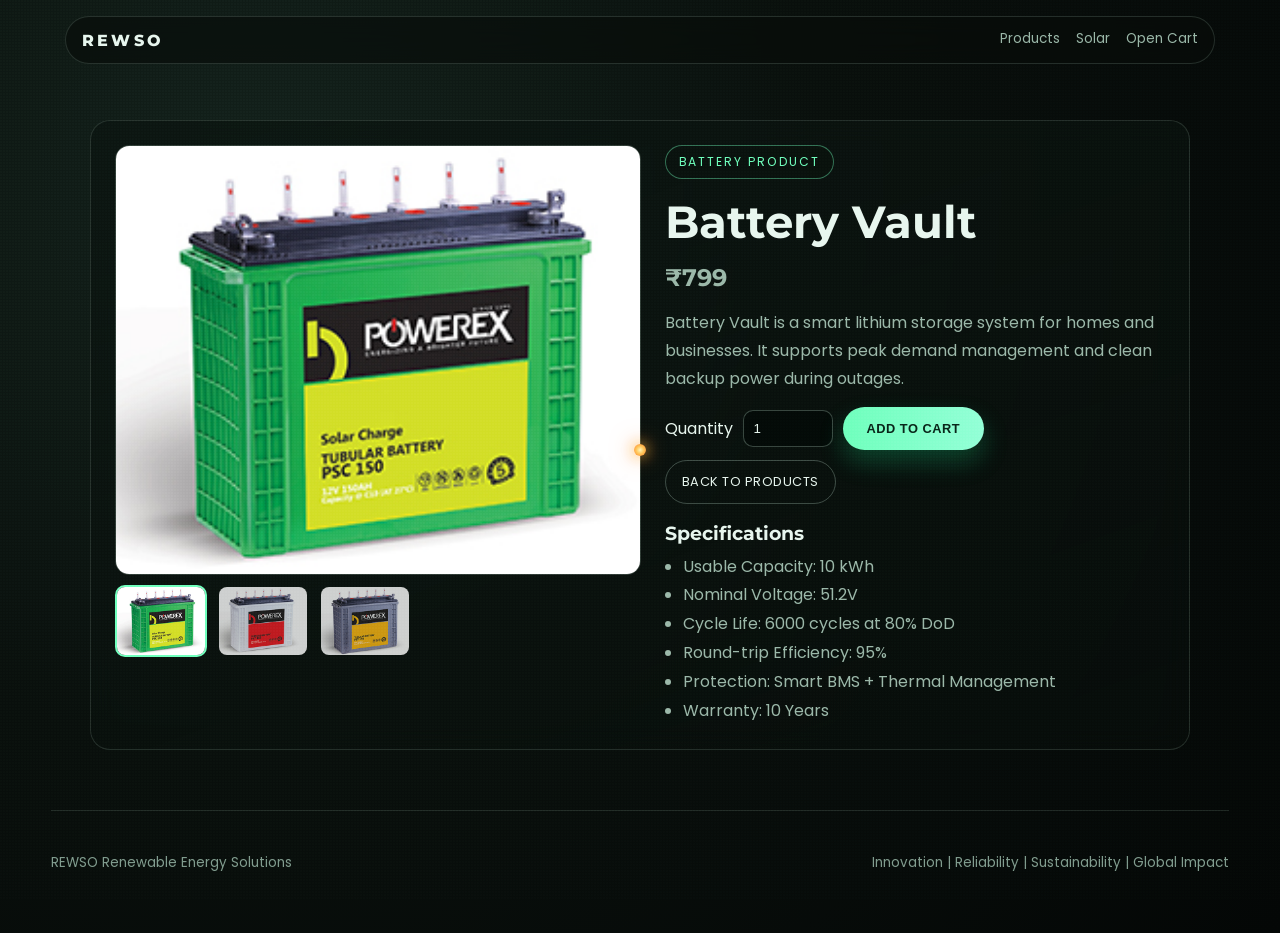
<file: battery.html>
<!DOCTYPE html>
<html lang="en">
<head>
  <meta charset="UTF-8" />
  <meta name="viewport" content="width=device-width, initial-scale=1.0" />
  <title>REWSO | Battery Vault</title>
  <meta name="description" content="Battery Vault specifications and cart actions." />
  <link rel="preconnect" href="https://fonts.googleapis.com">
  <link rel="preconnect" href="https://fonts.gstatic.com" crossorigin>
  <link href="https://fonts.googleapis.com/css2?family=Montserrat:wght@400;600;700;800&family=Poppins:wght@400;500;600;700&display=swap" rel="stylesheet">
  <link rel="stylesheet" href="style.css">
  <style>
    .page-shell{width:min(1100px,92vw);margin:120px auto 60px}
    .product-card{padding:24px}
    .product-layout{display:grid;grid-template-columns:1.05fr 1fr;gap:24px;align-items:start}
    .gallery-main{width:100%;height:430px;object-fit:cover;border-radius:14px;border:1px solid rgba(154,183,168,.25);transition:opacity .35s ease,transform .35s ease;transform-origin:center center}
    .gallery-main.is-switching{opacity:.35;transform:scale(1.02)}
    .thumbs{display:flex;gap:10px;margin-top:10px;overflow:auto;padding-bottom:4px}
    .thumb{width:92px;height:72px;object-fit:cover;border-radius:10px;border:2px solid transparent;cursor:pointer;opacity:.8;transition:.2s}
    .thumb:hover{opacity:1}
    .thumb.active{opacity:1;border-color:var(--greenSoft)}
    .product-title{font-family:Montserrat,sans-serif;font-size:clamp(1.7rem,4vw,2.8rem);line-height:1.15}
    .price{font:700 1.5rem Montserrat,sans-serif;color:var(--greenSoft);margin:8px 0 10px}
    .spec-list{padding-left:18px;color:var(--muted);line-height:1.8}
    .actions{display:flex;gap:10px;align-items:center;flex-wrap:wrap;margin-top:14px}
    .qty{width:90px;padding:10px;border-radius:10px;border:1px solid rgba(154,183,168,.35);background:rgba(4,9,7,.7);color:var(--text)}
    .btn-secondary{padding:12px 16px;border-radius:999px;border:1px solid rgba(154,183,168,.35);color:var(--text);font-size:.8rem;text-transform:uppercase;letter-spacing:.04em}
    @media(max-width:900px){.product-layout{grid-template-columns:1fr}.gallery-main{height:320px}}
  </style>
</head>
<body>
  <div class="grain" aria-hidden="true"></div>
  <div class="cursor-dot" aria-hidden="true"></div>

  <div class="nav">
    <a href="index.html#home" class="brand magnetic">REWSO</a>
    <button class="nav-toggle" aria-label="Toggle menu">&#9776;</button>
    <div class="nav-links">
      <a href="products.html" class="nav-link magnetic">Products</a>
      <a href="solar.html" class="nav-link magnetic">Solar</a>
      <a href="cart.html" class="nav-link magnetic">Open Cart</a>
    </div>
  </div>

  <main class="page-shell">
    <article class="service-card product-card reveal-up">
      <div class="product-layout">
        <section id="batteryGallery">
          <img id="batteryMainImage" class="gallery-main" src="assets\images\products\BR-0.jpg" alt="Battery storage unit">
          <div class="thumbs">
            <img class="thumb active" src="assets\images\products\BR-0.jpg" data-full="assets\images\products\BR-0.jpg" alt="Battery thumbnail 1">
            <img class="thumb" src="assets\images\products\BR-144.jpg" data-full="assets\images\products\BR-144.jpg" alt="Battery thumbnail 2">
            <img class="thumb" src="assets\images\products\BR-147.jpg" data-full="assets\images\products\BR-147.jpg" alt="Battery thumbnail 3">
          </div>
        </section>

        <section>
          <span class="tag">Battery Product</span>
          <h1 class="product-title">Battery Vault</h1>
          <p class="price">₹799</p>
          <p>Battery Vault is a smart lithium storage system for homes and businesses. It supports peak demand management and clean backup power during outages.</p>
          <div class="actions">
            <label for="qty-battery">Quantity</label>
            <input id="qty-battery" class="qty" type="number" min="1" value="1">
            <button class="btn magnetic" id="addBattery" type="button">Add To Cart</button>
            <a class="btn-secondary magnetic" href="products.html">Back To Products</a>
          </div>
          <h3 style="font-family:Montserrat,sans-serif;margin:18px 0 8px">Specifications</h3>
          <ul class="spec-list">
            <li>Usable Capacity: 10 kWh</li>
            <li>Nominal Voltage: 51.2V</li>
            <li>Cycle Life: 6000 cycles at 80% DoD</li>
            <li>Round-trip Efficiency: 95%</li>
            <li>Protection: Smart BMS + Thermal Management</li>
            <li>Warranty: 10 Years</li>
          </ul>
        </section>
      </div>
    </article>
  </main>

  <footer><span>REWSO Renewable Energy Solutions</span><span>Innovation | Reliability | Sustainability | Global Impact</span></footer>

  <script>
    const CART_KEY = "rewso_cart";
    function readCart() { try { return JSON.parse(localStorage.getItem(CART_KEY)) || []; } catch { return []; } }
    function writeCart(cart) { localStorage.setItem(CART_KEY, JSON.stringify(cart)); }

    function initThumbGallery(rootId, mainId) {
      const root = document.getElementById(rootId);
      const main = document.getElementById(mainId);
      if (!root || !main) return;
      const thumbs = [...root.querySelectorAll(".thumb")];
      thumbs.forEach((thumb) => {
        thumb.addEventListener("click", () => {
          const full = thumb.dataset.full || thumb.src;
          if (main.src === full) return;
          main.classList.add("is-switching");
          const finish = () => main.classList.remove("is-switching");
          main.addEventListener("load", finish, { once: true });
          main.addEventListener("error", finish, { once: true });
          main.src = full;
          thumbs.forEach((t) => t.classList.remove("active"));
          thumb.classList.add("active");
        });
      });
    }

    document.getElementById("addBattery").addEventListener("click", () => {
      const qty = Math.max(1, Number(document.getElementById("qty-battery").value || 1));
      const cart = readCart();
      const item = cart.find((x) => x.id === "battery");
      if (item) item.qty += qty;
      else cart.push({ id: "battery", name: "Battery Vault", price: 799, qty });
      writeCart(cart);
      alert("Battery Vault added to cart.");
      window.location.href = "cart.html";
    });

    initThumbGallery("batteryGallery", "batteryMainImage");
  </script>
  <script src="script.js" defer></script>
</body>
</html>
</file>
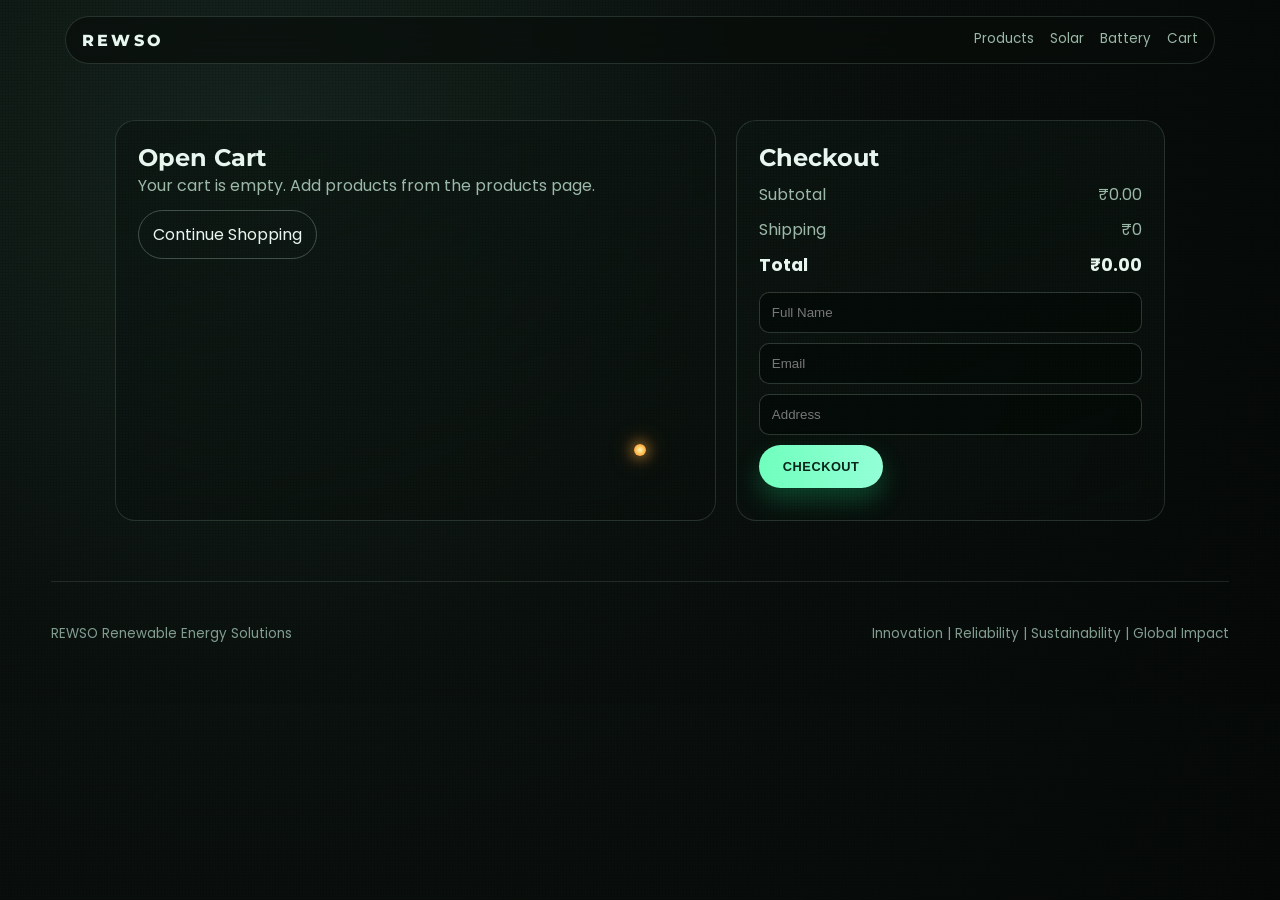
<file: cart.html>
<!DOCTYPE html>
<html lang="en">
<head>
  <meta charset="UTF-8" />
  <meta name="viewport" content="width=device-width, initial-scale=1.0" />
  <title>REWSO | Cart & Checkout</title>
  <meta name="description" content="Review cart items and checkout." />
  <link rel="preconnect" href="https://fonts.googleapis.com">
  <link rel="preconnect" href="https://fonts.gstatic.com" crossorigin>
  <link href="https://fonts.googleapis.com/css2?family=Montserrat:wght@400;600;700;800&family=Poppins:wght@400;500;600;700&display=swap" rel="stylesheet">
  <link rel="stylesheet" href="style.css">
  <style>
    .cart-shell{width:min(1050px,92vw);margin:120px auto 60px;display:grid;grid-template-columns:1.4fr 1fr;gap:20px}
    .panel{padding:22px}
    .cart-item{display:grid;grid-template-columns:1fr auto auto auto;gap:10px;align-items:center;padding:12px;border:1px solid rgba(154,183,168,.2);border-radius:12px;margin-bottom:10px}
    .qty{width:72px;padding:8px;border-radius:8px;border:1px solid rgba(154,183,168,.35);background:rgba(4,9,7,.7);color:var(--text)}
    .remove{background:none;border:1px solid rgba(255,154,154,.5);color:#ff9a9a;padding:8px 12px;border-radius:999px;cursor:pointer}
    .summary-line{display:flex;justify-content:space-between;margin:10px 0;color:var(--muted)}
    .summary-line.total{font-weight:700;color:var(--text);font-size:1.1rem}
    .checkout-form input{width:100%;margin-bottom:10px;padding:12px;border-radius:10px;border:1px solid rgba(154,183,168,.25);background:rgba(4,9,7,.7);color:var(--text)}
    .empty{color:var(--muted)}
    @media(max-width:900px){.cart-shell{grid-template-columns:1fr}.cart-item{grid-template-columns:1fr auto}}
  </style>
</head>
<body>
  <div class="grain" aria-hidden="true"></div>
  <div class="cursor-dot" aria-hidden="true"></div>

  <div class="nav">
    <a href="index.html#home" class="brand magnetic">REWSO</a>
    <button class="nav-toggle" aria-label="Toggle menu">&#9776;</button>
    <div class="nav-links">
      <a href="products.html" class="nav-link magnetic">Products</a>
      <a href="solar.html" class="nav-link magnetic">Solar</a>
      <a href="battery.html" class="nav-link magnetic">Battery</a>
      <a href="cart.html" class="nav-link magnetic">Cart</a>
    </div>
  </div>

  <main class="cart-shell">
    <section class="service-card panel reveal-up">
      <h2 style="font-family:Montserrat,sans-serif">Open Cart</h2>
      <p class="empty" id="emptyState" style="display:none">Your cart is empty. Add products from the products page.</p>
      <div id="cartItems"></div>
      <a href="products.html" class="btn-secondary magnetic" style="display:inline-block;margin-top:10px;padding:11px 14px;border:1px solid rgba(154,183,168,.35);border-radius:999px">Continue Shopping</a>
    </section>

    <aside class="service-card panel reveal-up">
      <h2 style="font-family:Montserrat,sans-serif">Checkout</h2>
      <div class="summary-line"><span>Subtotal</span><span id="subtotal">₹0</span></div>
      <div class="summary-line"><span>Shipping</span><span>₹0</span></div>
      <div class="summary-line total"><span>Total</span><span id="total">₹0</span></div>

      <form id="checkoutForm" class="checkout-form" style="margin-top:14px">
        <input type="text" id="customerName" placeholder="Full Name" required>
        <input type="email" id="customerEmail" placeholder="Email" required>
        <input type="text" id="customerAddress" placeholder="Address" required>
        <button class="btn magnetic" type="submit">Checkout</button>
      </form>
      <p id="checkoutMsg" style="margin-top:10px;color:var(--greenSoft)"></p>
    </aside>
  </main>

  <footer><span>REWSO Renewable Energy Solutions</span><span>Innovation | Reliability | Sustainability | Global Impact</span></footer>

  <script>
    const CART_KEY = "rewso_cart";

    function readCart() {
      try { return JSON.parse(localStorage.getItem(CART_KEY)) || []; } catch { return []; }
    }

    function writeCart(cart) {
      localStorage.setItem(CART_KEY, JSON.stringify(cart));
    }

    function money(n) { return `₹${n.toFixed(2)}`; }

    function renderCart() {
      const cartItems = document.getElementById("cartItems");
      const emptyState = document.getElementById("emptyState");
      const subtotalEl = document.getElementById("subtotal");
      const totalEl = document.getElementById("total");
      const cart = readCart();

      cartItems.innerHTML = "";

      if (!cart.length) {
        emptyState.style.display = "block";
      } else {
        emptyState.style.display = "none";
        cart.forEach((item) => {
          const row = document.createElement("div");
          row.className = "cart-item";
          row.innerHTML = `
            <div>
              <strong>${item.name}</strong><br>
              <small style="color:var(--muted)">${money(item.price)} each</small>
            </div>
            <input class="qty" type="number" min="1" value="${item.qty}" data-id="${item.id}">
            <strong>${money(item.price * item.qty)}</strong>
            <button class="remove" data-remove="${item.id}" type="button">Remove</button>
          `;
          cartItems.appendChild(row);
        });
      }

      const subtotal = cart.reduce((sum, item) => sum + item.price * item.qty, 0);
      subtotalEl.textContent = money(subtotal);
      totalEl.textContent = money(subtotal);

      document.querySelectorAll(".qty[data-id]").forEach((input) => {
        input.addEventListener("change", () => {
          const id = input.dataset.id;
          const qty = Math.max(1, Number(input.value || 1));
          const updated = readCart().map((item) => item.id === id ? { ...item, qty } : item);
          writeCart(updated);
          renderCart();
        });
      });

      document.querySelectorAll("button[data-remove]").forEach((btn) => {
        btn.addEventListener("click", () => {
          const id = btn.dataset.remove;
          const updated = readCart().filter((item) => item.id !== id);
          writeCart(updated);
          renderCart();
        });
      });
    }

    document.getElementById("checkoutForm").addEventListener("submit", (e) => {
      e.preventDefault();
      const cart = readCart();
      const msg = document.getElementById("checkoutMsg");
      if (!cart.length) {
        msg.textContent = "Add at least one product before checkout.";
        return;
      }
      localStorage.removeItem(CART_KEY);
      renderCart();
      e.target.reset();
      msg.textContent = "Checkout complete. Order placed successfully.";
    });

    document.addEventListener("DOMContentLoaded", renderCart);
  </script>
  <script src="script.js" defer></script>
</body>
</html>
</file>
<file: style.css>
:root{--bg:#060b09;--text:#e7f6ee;--muted:#9ab7a8;--green:#12d27f;--greenSoft:#6effbc;--orange:#ff8a31;--blue:#36cfff;--ring:rgba(110,255,188,.35)}
    *{margin:0;padding:0;box-sizing:border-box}
    html,body{min-height:100%;background:radial-gradient(circle at 20% 20%,#13211b 0%,#090f0c 45%,#040706 100%);color:var(--text);font-family:Poppins,sans-serif;overflow-x:hidden}
    a{text-decoration:none;color:inherit} img{display:block;max-width:100%;object-fit:cover}
    .grain{position:fixed;inset:0;pointer-events:none;z-index:2;opacity:.08;background-image:radial-gradient(circle at 1px 1px,#fff 1px,transparent 0);background-size:3px 3px;mix-blend-mode:soft-light}
    .cursor-dot,.cursor-ring{position:fixed;top:0;left:0;pointer-events:none;border-radius:50%;transform:translate(-50%,-50%);z-index:1000}
    .cursor-dot{width:12px;height:12px;background:radial-gradient(circle,#fff6be 0%,#ffc95e 42%,#ff7f26 100%);box-shadow:0 0 14px rgba(255,188,72,.95),0 0 25px rgba(255,104,26,.65);animation:flicker 170ms infinite alternate;}
    .cursor-ember{position:fixed;left:0;top:0;width:8px;height:8px;border-radius:50%;pointer-events:none;z-index:999;transform:translate(-50%,-50%);background:radial-gradient(circle,rgba(255,245,179,.95) 0%,rgba(255,147,38,.85) 55%,rgba(255,74,21,.6) 100%);animation:ember 560ms ease-out forwards;}
    body.cursor-hidden .cursor-dot{opacity:0}
    .cursor-ring.active{width:64px;height:64px;border-color:rgba(255,140,0,.8);box-shadow:0 0 32px rgba(255,140,0,.4);}
    @keyframes flicker{from{transform:translate(-50%,-50%) scale(1)}to{transform:translate(-50%,-50%) scale(1.1)}}
    @keyframes ember{0%{opacity:1;transform:translate(-50%,-50%) scale(1)}100%{opacity:0;transform:translate(-50%,-76%) scale(.2)}}
    .preloader{position:fixed;inset:0;z-index:1100;display:grid;place-items:center;background:linear-gradient(145deg,#040806,#101b15);transition:opacity .8s}
    .preloader.hide{opacity:0;pointer-events:none}
    .loader-wrap{text-align:center;width:min(460px,86vw)}
    .logo{font:800 clamp(2rem,8vw,4.2rem)/1 Montserrat,sans-serif;letter-spacing:.35em;color:transparent;background:linear-gradient(90deg,var(--greenSoft),var(--orange),var(--blue));background-clip:text;-webkit-background-clip:text;text-shadow:0 0 36px rgba(18,210,127,.4)}
    .battery{margin-top:20px;border:1px solid rgba(154,183,168,.6);border-radius:18px;padding:4px;position:relative;height:24px}
    .battery::after{content:"";position:absolute;right:-9px;top:5px;width:5px;height:12px;border-radius:3px;background:rgba(154,183,168,.65)}
    .battery-fill{height:100%;width:0;border-radius:12px;background:linear-gradient(90deg,var(--green),var(--orange),var(--blue));box-shadow:0 0 20px rgba(18,210,127,.45)}
    .preloader p{margin-top:12px;font-size:.82rem;letter-spacing:.08em;text-transform:uppercase;color:var(--muted)}
    .nav{position:fixed;top:16px;left:50%;transform:translateX(-50%);z-index:200;width:min(1150px,94vw);padding:12px 16px;border:1px solid rgba(154,183,168,.2);border-radius:999px;background:rgba(8,13,10,.65);backdrop-filter:blur(12px);display:flex;justify-content:space-between;align-items:center}
    .brand{font:800 1rem Montserrat,sans-serif;letter-spacing:.2em}
    .nav-toggle{display:none;background:none;border:0;color:var(--text);font-size:1.6rem;cursor:pointer}
    .nav-links{display:flex;gap:16px;flex-wrap:wrap;font-size:.84rem;color:var(--muted)}
    .nav-links a{position:relative;padding-bottom:2px}.nav-links a::after{content:"";position:absolute;left:0;bottom:0;height:1px;width:0;background:var(--greenSoft);transition:.24s}.nav-links a:hover{color:var(--text)}.nav-links a:hover::after{width:100%}
    .section{width:min(1200px,92vw);margin:0 auto;padding:120px 0;position:relative;z-index:3}
    .tag{display:inline-block;font-size:.76rem;letter-spacing:.16em;text-transform:uppercase;color:var(--greenSoft);border:1px solid rgba(110,255,188,.4);border-radius:999px;padding:7px 13px;margin-bottom:18px;background:rgba(10,18,14,.4)}
    .hero{height:100vh;display:grid;place-items:center;/* remove extra top padding so background spans full viewport */padding-top:0;overflow:hidden;position:relative;/* ensure full width independent of .section rules */width:100vw;margin:0;padding:0;} /* use fixed viewport height rather than min-height to avoid gaps */
    #earth-canvas{position:absolute;inset:0;z-index:0;opacity:.65;pointer-events:none;width:100%;height:100%;/* ensure canvas covers full viewport */}
/* generic rule so any future hero image/video expands full screen */
.hero img, .hero video, .hero canvas{position:absolute;inset:0;width:100vw;height:100vh;object-fit:cover;} /* ensure full viewport coverage */
    .hero-overlay{position:absolute;inset:0;z-index:1;pointer-events:none;background:radial-gradient(circle at 70% 28%,rgba(54,207,255,.18),transparent 40%),radial-gradient(circle at 28% 64%,rgba(255,138,49,.16),transparent 42%),linear-gradient(180deg,rgba(6,11,9,.28),rgba(6,11,9,.88))}
    .hero-content{position:relative;z-index:3;max-width:880px;text-align:center}
    .hero h1{font:800 clamp(2.1rem,6vw,5rem)/1.08 Montserrat,sans-serif;margin-bottom:18px}
    .hero p{font-size:clamp(1rem,2.2vw,1.35rem);color:var(--muted);max-width:700px;margin:0 auto 28px}
    .btn{display:inline-flex;align-items:center;justify-content:center;border:0;color:#082418;background:linear-gradient(90deg,var(--greenSoft),#92ffd6);font-weight:700;letter-spacing:.04em;text-transform:uppercase;font-size:.8rem;border-radius:999px;padding:14px 24px;position:relative;overflow:hidden;box-shadow:0 12px 24px rgba(18,210,127,.25)}
    .btn::after{content:"";position:absolute;inset:0;background:linear-gradient(120deg,transparent 20%,rgba(255,255,255,.65),transparent 75%);transform:translateX(-120%);transition:.45s}.btn:hover::after{transform:translateX(130%)}
    .parallax,.particle{position:absolute;pointer-events:none;z-index:1}.parallax{width:clamp(140px,24vw,340px);height:clamp(70px,10vw,120px);border-radius:999px;filter:blur(25px);background:linear-gradient(90deg,rgba(154,183,168,.1),rgba(54,207,255,.12))}.particle{width:8px;height:8px;border-radius:50%;background:var(--greenSoft);box-shadow:0 0 18px rgba(110,255,188,.8)}
    .about-grid,.services-grid,.stats{display:grid;gap:16px}
    .about-grid{grid-template-columns:repeat(2,minmax(0,1fr));gap:26px}
    .services-grid{grid-template-columns:repeat(4,minmax(0,1fr))}
    .stats{grid-template-columns:repeat(4,minmax(0,1fr));gap:14px}
    .glass,.service-card,.stat-card,.team-card,.contact-panel{border:1px solid rgba(154,183,168,.18);border-radius:20px;background:linear-gradient(160deg,rgba(11,20,16,.82),rgba(8,14,11,.58));backdrop-filter:blur(12px)}
    .glass{padding:28px}.glass h3{font:700 1.2rem Montserrat,sans-serif;margin-bottom:12px}.glass p,.service-card p,.scene p,.team-intro p{color:var(--muted);line-height:1.75}
    .service-card{padding:20px;min-height:220px;position:relative;overflow:hidden;transition:.28s;isolation:isolate}.service-card:hover{transform:translateY(-8px);border-color:rgba(110,255,188,.45)}
    .service-card::before{content:"";position:absolute;inset:-20%;background:radial-gradient(circle at var(--mx,50%) var(--my,50%),rgba(18,210,127,.24),transparent 46%);opacity:0;transition:.24s;z-index:-1}.service-card:hover::before{opacity:1}
    .icon{width:52px;height:52px;border-radius:14px;display:grid;place-items:center;font:700 1.1rem Montserrat,sans-serif;margin-bottom:14px;background:linear-gradient(140deg,rgba(18,210,127,.3),rgba(54,207,255,.2));border:1px solid rgba(110,255,188,.35)}
    .service-card h4,.stat-card h3,.scene h3,.team-intro h2,.team-card h4{font-family:Montserrat,sans-serif}

.team-card h4{font-size:clamp(1rem,2vw,1.3rem);margin:6px 0 4px;word-break:break-word}
    .stat-card{padding:8px 12px;text-align:center;box-shadow:0 0 24px rgba(18,210,127,.35);min-width:120px;height:120px;display:flex;flex-direction:column;justify-content:center}.stat-card h3{font-size:clamp(1.4rem,3vw,2rem);margin:0}.stat-card p{color:var(--muted);font-size:.78rem;letter-spacing:.08em;text-transform:uppercase;margin:4px 0 0}
    .story{width:100%;max-width:100%;margin:0}.story-title{width:min(1200px,92vw);margin:0 auto;padding:80px 0 16px}
    .scene{min-height:85vh;display:grid;place-items:center;position:relative;overflow:hidden;border-block:1px solid rgba(154,183,168,.1)}
    .scene-bg{position:absolute;inset:0;z-index:1;background-size:cover;background-position:center;opacity:.94;filter:brightness(.5) saturate(1.08)}
    .scene-overlay{position:absolute;inset:0;background:linear-gradient(180deg,rgba(7,10,9,.3),rgba(6,10,8,.9));z-index:2}
    .scene-content{width:min(1000px,90vw);display:flex;justify-content:space-between;align-items:flex-end;gap:18px;padding-bottom:60px;position:relative;z-index:3}
    .scene h3{font-size:clamp(1.4rem,4vw,2.6rem);max-width:540px}.scene p{max-width:380px;text-align:right;font-size:.95rem}
    .energy-lines,.wind-lines{position:absolute;inset:0;z-index:2;pointer-events:none}
    .energy-lines path,.wind-lines path{fill:none;stroke-width:2.2;stroke-linecap:round;stroke-dasharray:600;stroke-dashoffset:600;filter:drop-shadow(0 0 8px rgba(54,207,255,.8))}
    .energy-lines path{stroke:var(--orange)} .wind-lines path{stroke:var(--blue)}
    .turbine{position:absolute;width:120px;height:220px;z-index:2;opacity:.95;pointer-events:none}
/* helper modifiers for placement */
.hero .turbine.left{left:8%;bottom:20%;}
.hero .turbine.right{right:8%;bottom:20%;}
/* smaller turbines that appear inside secondary sections */
.section-turbine{position:absolute;z-index:2;opacity:.6;pointer-events:none}
.section-turbine[style]{/* inline style placement remains primary */}
    .mast{width:8px;height:140px;background:linear-gradient(#c6d7ce,#71867b);margin:80px auto 0;border-radius:5px}
    .hub{width:24px;height:24px;border-radius:50%;background:#dff4ea;position:absolute;top:68px;left:50%;transform:translateX(-50%)}
    .blade-wrap{width:130px;height:130px;position:absolute;top:14px;left:50%;transform:translateX(-50%);transform-origin:center}
    .blade{position:absolute;width:9px;height:62px;left:50%;top:4px;transform-origin:bottom center;border-radius:8px;background:linear-gradient(#f3fff9,#88a79a)}
    .blade:nth-child(1){transform:translateX(-50%) rotate(0)} .blade:nth-child(2){transform:translateX(-50%) rotate(120deg)} .blade:nth-child(3){transform:translateX(-50%) rotate(240deg)}
    .team-intro{text-align:center;margin-bottom:60px}.team-intro h2{font-size:clamp(1.9rem,5vw,3.1rem);margin-bottom:10px}
    .team-grid{display:grid;gap:16px;grid-template-columns:repeat(auto-fill,200px);grid-auto-rows:200px;justify-content:center}
/* row-* wrappers no longer needed but keep for backward compatibility */
.row-3,.row-4{display:grid;gap:16px}
.row-3{grid-template-columns:repeat(3,200px);grid-auto-rows:200px;justify-content:center}
.row-4{grid-template-columns:repeat(4,200px);grid-auto-rows:200px;justify-content:center}
    .team-card{padding:18px;aspect-ratio:1/1;/* keep square */width:200px;/* increased size for more space */position:relative;overflow:hidden;transform-style:preserve-3d;transition:.2s;display:flex;flex-direction:column;align-items:center;justify-content:center;text-align:center;}
    .team-card::before{content:"";position:absolute;inset:0;background:radial-gradient(circle at var(--sx,50%) var(--sy,50%),rgba(54,207,255,.22),transparent 38%);opacity:0;transition:.2s}
    .team-card:hover{border-color:rgba(54,207,255,.45)}.team-card:hover::before{opacity:1}
    .avatar{width:100px;height:100px;border-radius:50%;border:2px solid rgba(110,255,188,.45);margin-bottom:12px;object-fit:cover}
    .role{color:var(--muted);font-size:.75rem;margin-bottom:6px;line-height:1.3;word-break:break-word}
    .linkedin{position:absolute;right:12px;bottom:12px;width:32px;height:32px;border-radius:8px;display:grid;place-items:center;border:1px solid rgba(154,183,168,.3);color:var(--greenSoft);font-weight:700;background:rgba(10,16,13,.7);font-size:0.8rem}
    .contact-wrap{display:grid;grid-template-columns:1fr;gap:20px;align-items:stretch}
    .contact-panel{padding:26px;background:linear-gradient(160deg,rgba(11,20,16,.8),rgba(9,14,11,.58)),radial-gradient(circle at 80% 10%,rgba(54,207,255,.2),transparent 46%)}
    .field{position:relative;margin-bottom:18px}
    .field input,.field textarea{width:100%;padding:16px 14px 12px;border-radius:14px;border:1px solid rgba(154,183,168,.23);background:rgba(4,9,7,.7);color:var(--text);font:inherit;outline:none;transition:.2s}
    .field textarea{min-height:140px;resize:vertical}.field label{position:absolute;left:14px;top:15px;color:#7fa391;font-size:.88rem;pointer-events:none;transition:.2s}
    .field input:focus,.field textarea:focus,.field input:not(:placeholder-shown),.field textarea:not(:placeholder-shown){border-color:rgba(110,255,188,.6);box-shadow:0 0 0 3px rgba(18,210,127,.14)}
    .field input:focus+label,.field textarea:focus+label,.field input:not(:placeholder-shown)+label,.field textarea:not(:placeholder-shown)+label{top:-9px;font-size:.74rem;color:var(--greenSoft);background:#0a120e;padding:0 4px}
    .form-status{min-height:1.2em;margin-top:10px;font-size:.9rem}
    .form-status.success{color:var(--greenSoft)}
    .form-status.error{color:#ff9a9a}
    #contactForm button[disabled]{opacity:.75;cursor:not-allowed}
    .map{height:100%;min-height:360px;border-radius:20px;border:1px solid rgba(154,183,168,.18);position:relative;overflow:hidden;background:linear-gradient(180deg,rgba(11,20,16,.7),rgba(8,14,11,.74)),url("https://images.unsplash.com/photo-1469474968028-56623f02e42e?auto=format&fit=crop&w=1200&q=80") center/cover}
    .map::after{content:"";position:absolute;inset:0;background:repeating-linear-gradient(90deg,rgba(110,255,188,.08) 0 1px,transparent 1px 26px),repeating-linear-gradient(0deg,rgba(54,207,255,.08) 0 1px,transparent 1px 26px);opacity:.5}
    .map-pin{position:absolute;left:58%;top:45%;width:18px;height:18px;border-radius:50%;background:var(--orange);box-shadow:0 0 20px rgba(255,138,49,.8);z-index:2;animation:ping 1.8s infinite ease-out}
    footer{width:min(1200px,92vw);margin:0 auto;padding:42px 0 60px;color:#7f9b8d;font-size:.84rem;display:flex;justify-content:space-between;border-top:1px solid rgba(154,183,168,.16)}
    @keyframes ping{0%{transform:scale(1);opacity:1}100%{transform:scale(2.8);opacity:0}}
    @media(max-width:1080px){.services-grid,.stats{grid-template-columns:repeat(2,minmax(0,1fr))}.scene-content{flex-direction:column;align-items:flex-start}.scene p{text-align:left}.contact-wrap{grid-template-columns:1fr}.row-4{grid-template-columns:repeat(2,minmax(0,1fr))}.row-3{grid-template-columns:1fr}}
    @media(max-width:760px){.nav{border-radius:18px}
      .nav-toggle{display:block}
      .nav-links{gap:10px;font-size:.75rem}
      .nav-links{position:absolute;top:60px;left:50%;transform:translateX(-50%);background:rgba(8,13,10,.85);flex-direction:column;align-items:center;gap:12px;padding:12px;display:none;max-width:90vw;border-radius:12px;}
      .nav-links.open{display:flex}
      .about-grid,.services-grid,.stats,.row-4{grid-template-columns:1fr}.section{padding:92px 0}.hero{min-height:92vh}
      .parallax,.particle,.turbine{display:none}
      #earth-canvas{display:none}
      .cursor-dot,.cursor-ring{display:none}html,body{cursor:auto}}
    @media (hover:hover) and (pointer:fine){html,body{cursor:none}}
    @media (hover:none), (pointer:coarse){.cursor-dot,.cursor-ring,.cursor-ember{display:none}html,body{cursor:auto}}

/* smaller adjustments for very narrow phones */
@media(max-width:480px){
      .nav{padding:8px 12px}
      .nav-toggle{font-size:1.4rem}
      .hero h1{font-size:clamp(1.8rem,7vw,4rem)}
      .hero p{font-size:clamp(.9rem,3vw,1.2rem)}
      .btn{padding:12px 20px;font-size:.72rem}
      .scene-content{padding-bottom:40px}
      footer{flex-direction:column;gap:10px;text-align:center}
}
.section-tag-center{display:block;text-align:center;margin:0 auto 24px;}
/* treat these tags as section headings rather than buttons */
.tag.section-tag-center{
  display:block;
  font-family:Montserrat,sans-serif;
  font-weight:800;
  text-transform:uppercase;
  letter-spacing:.04em;
  font-size:clamp(1.5rem,3vw,2.4rem);
  color:var(--text);
  margin:0 auto 24px;
  padding:0;
  background:none;
  border:none;
  box-shadow:none;
}
</file>
